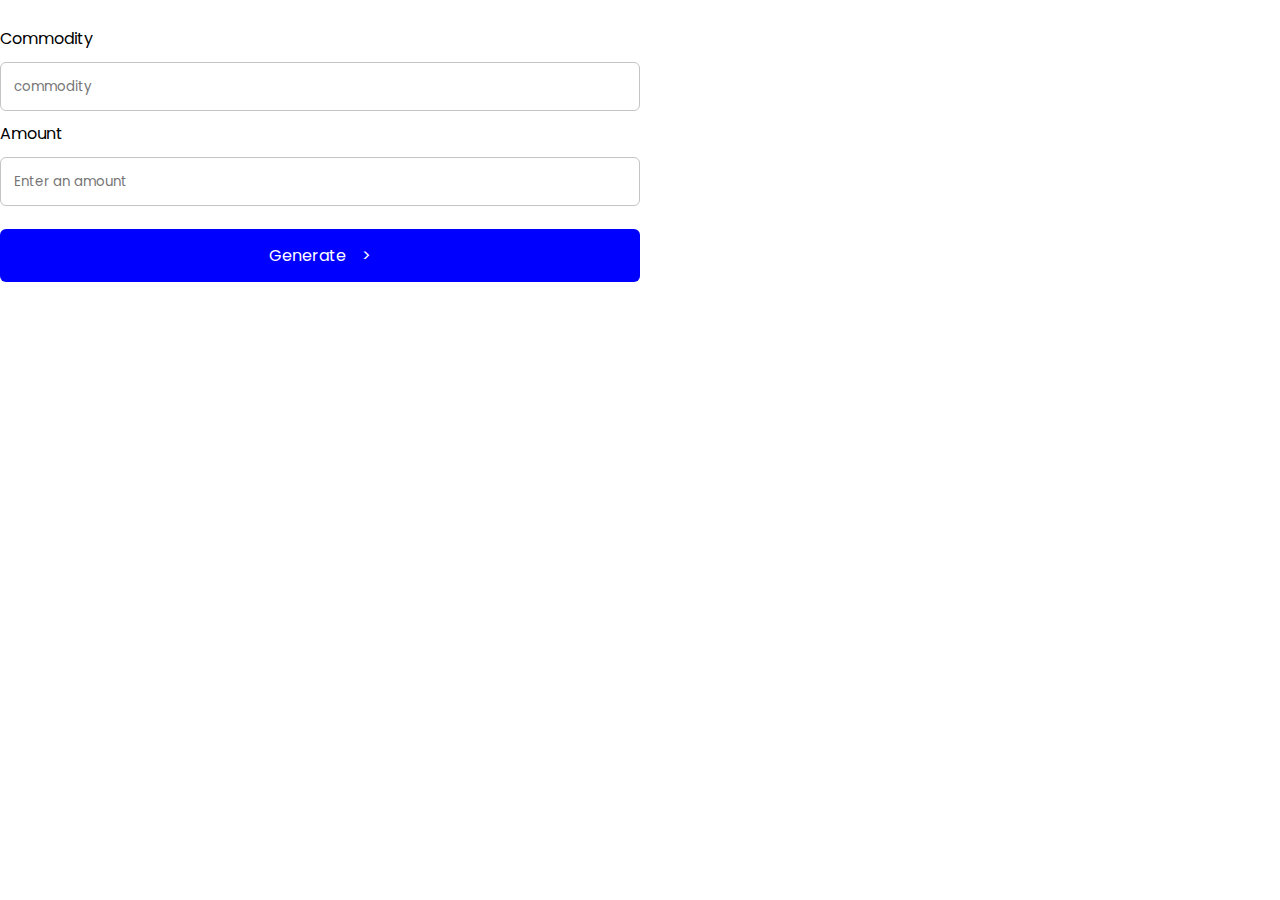
<file: frontend/generate.html>
<!DOCTYPE html>
<html lang="en">
<head>
    <meta charset="UTF-8">
    <meta name="viewport" content="width=device-width, initial-scale=1.0">
    <link rel="stylesheet" href="css/style.css">
    <title>Dashboard | Generate </title>
</head>
<body>
    
    <div class="form">
        <form action="" method="post">
            <div class="input">
                <label for="commodity">Commodity</label>
                <input
                    type="text"
                    placeholder="commodity"
                    name="commodity"
                />
            </div>

            <div class="input">
                <label for="amount">Amount</label>
                <input
                    type="text"
                    placeholder="Enter an amount"
                    name="amount"
                />
            </div>

            <div class="input button">
                <button type="submit" class="primary-button">Generate</button>
            </div>
        </form>
    </div>
</body>
</html>
</file>
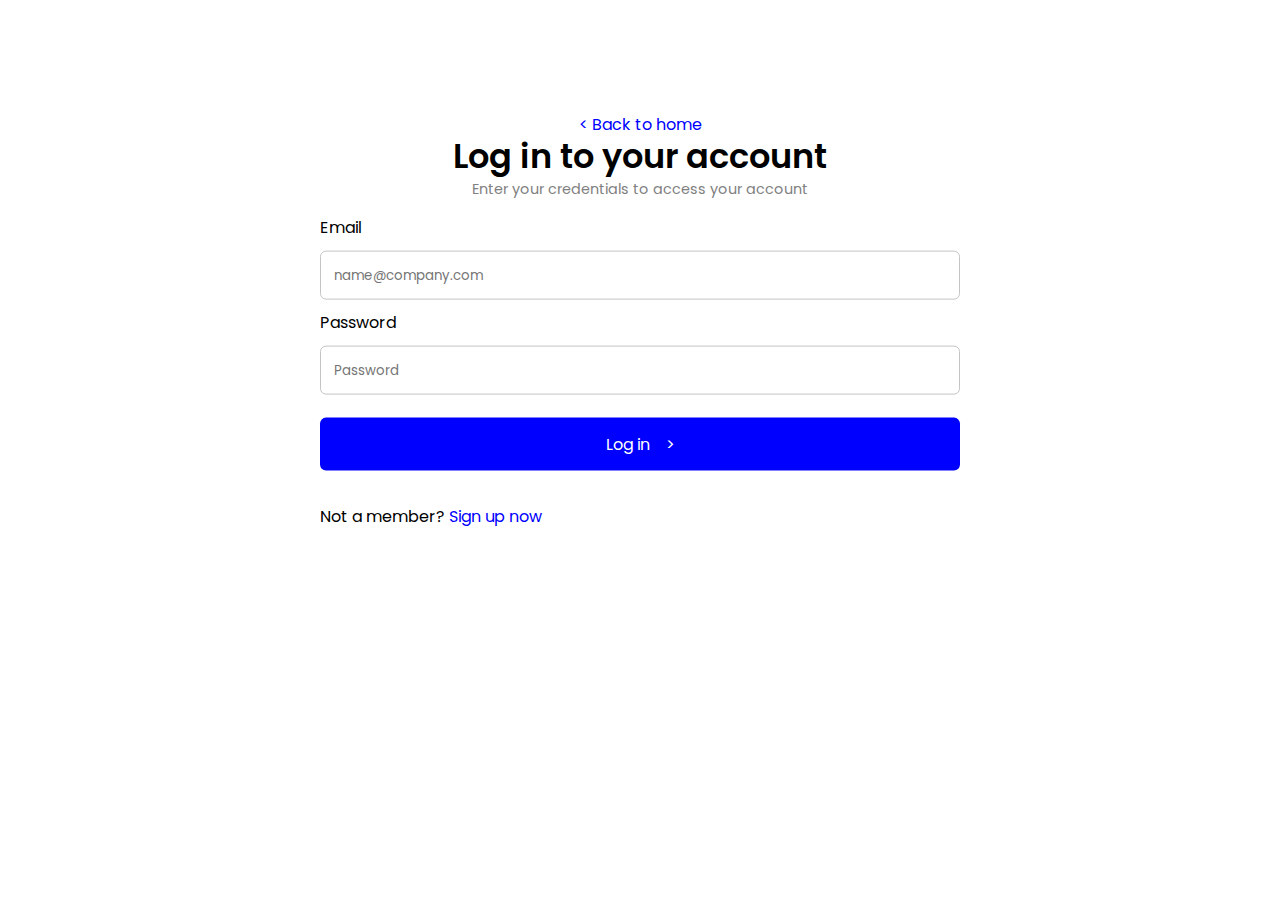
<file: frontend/signin.html>
<!DOCTYPE html>
<html lang="en">
    <head>
        <meta charset="UTF-8" />
        <meta name="viewport" content="width=device-width, initial-scale=1.0" />
        <link rel="stylesheet" href="css/style.css" />
        <title>Document</title>
    </head>
    <body>
        <div class="sign login">
            <div class="form">
                <div class="form-header">
                    <a class="link" href="/index.html"> < Back to home</a>
                    <div class="form-header-text">Log in to your account</div>
                    <div class="form-header-subtext">Enter your credentials to access your account</div>
                </div>
                <form action="" method="post">
                    <div class="input">
                        <label for="email">Email</label>
                        <input
                            type="email"
                            placeholder="name@company.com"
                            name="email"
                        />
                    </div>

                    <div class="input">
                        <label for="password">Password</label>
                        <input
                            type="password"
                            placeholder="Password"
                            name="password"
                        />
                    </div>

                    <div class="input button">
                        <button type="submit" class="primary-button">Log in</button>
                    </div>
                </form>
                <div class="not-a-member">
                    <p>Not a member? <a class="link" href="/signup.html">Sign up now</a></p>
                </div>
            </div>
        </div>
    </body>
</html>
</file>
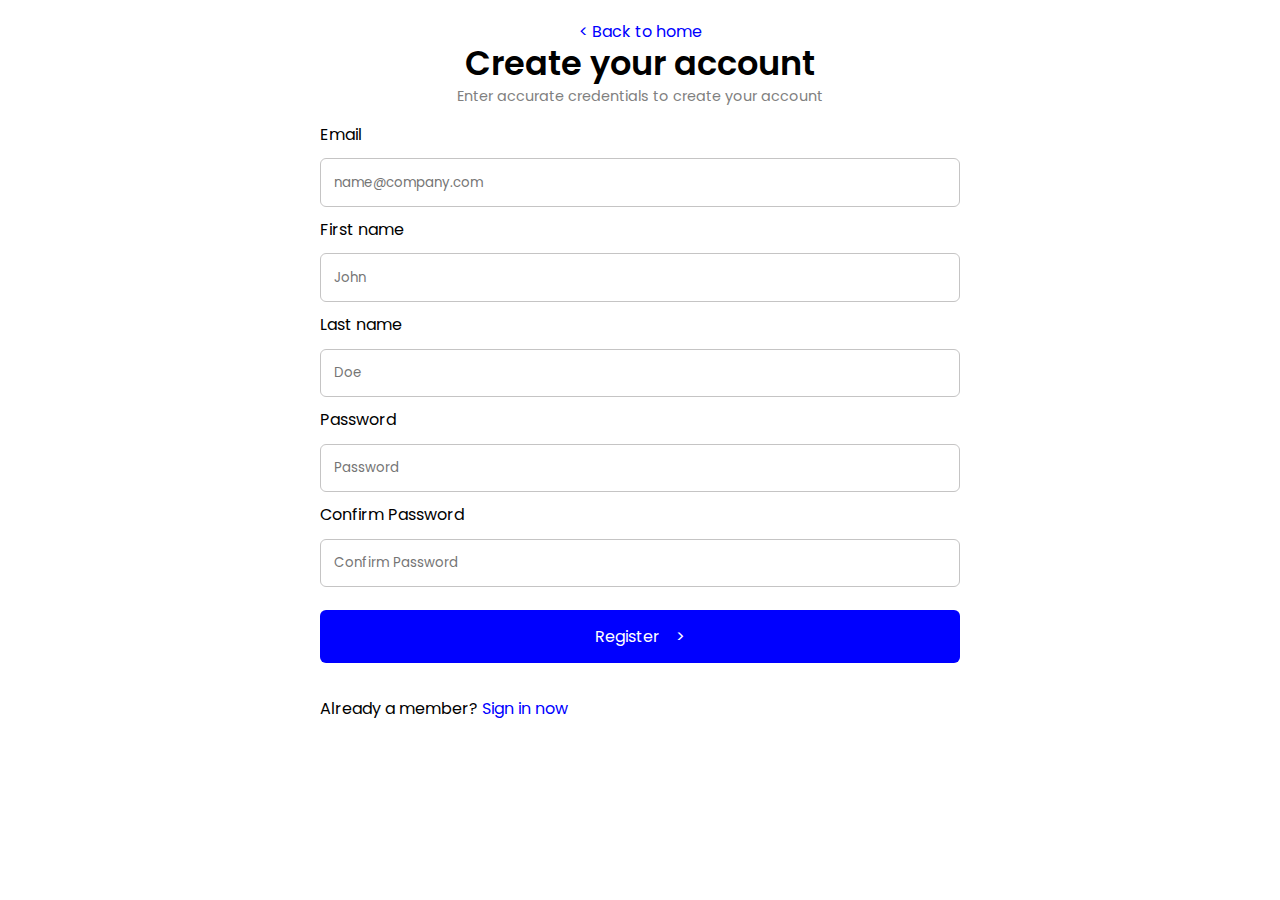
<file: frontend/signup.html>
<!DOCTYPE html>
<html lang="en">
    <head>
        <meta charset="UTF-8" />
        <meta name="viewport" content="width=device-width, initial-scale=1.0" />
        <link rel="stylesheet" href="css/style.css" />
        <title>Document</title>
    </head>
    <body>
        <div class="sign">
            <div class="form">
                <div class="form-header">
                    <a class="link" href="/index.html"> < Back to home</a>
                    <div class="form-header-text">Create your account</div>
                    <div class="form-header-subtext">Enter accurate credentials to create your account</div>
                </div>
                <form action="/index.html" method="get">
                    <div class="input">
                        <label for="email">Email</label>
                        <input
                            type="email"
                            placeholder="name@company.com"
                            name="email"
                            required
                        />
                    </div>

                    <div class="input">
                        <label for="fname">First name</label>
                        <input
                            type="text"
                            placeholder="John"
                            name="fname"
                            required
                        />
                    </div>

                    <div class="input">
                        <label for="lname">Last name</label>
                        <input
                            type="text"
                            placeholder="Doe"
                            name="lname"
                            required
                        />
                    </div>

                    <div class="input">
                        <label for="password">Password</label>
                        <input
                            type="text"
                            placeholder="Password"
                            name="password"
                            required
                        />
                    </div>

                    <div class="input">
                        <label for="confirmPassword">Confirm Password</label>
                        <input
                            type="text"
                            placeholder="Confirm Password"
                            name="confirmPassword"
                            required
                        />
                    </div>

                    <div class="input button">
                        <button type="submit" class="primary-button">Register</button>
                    </div>
                </form>
                <div class="not-a-member">
                    <p>Already a member? <a class='link' href="/signin.html">Sign in now</a></p>
                </div>
            </div>
           
        </div>
    </body>
</html>
</file>
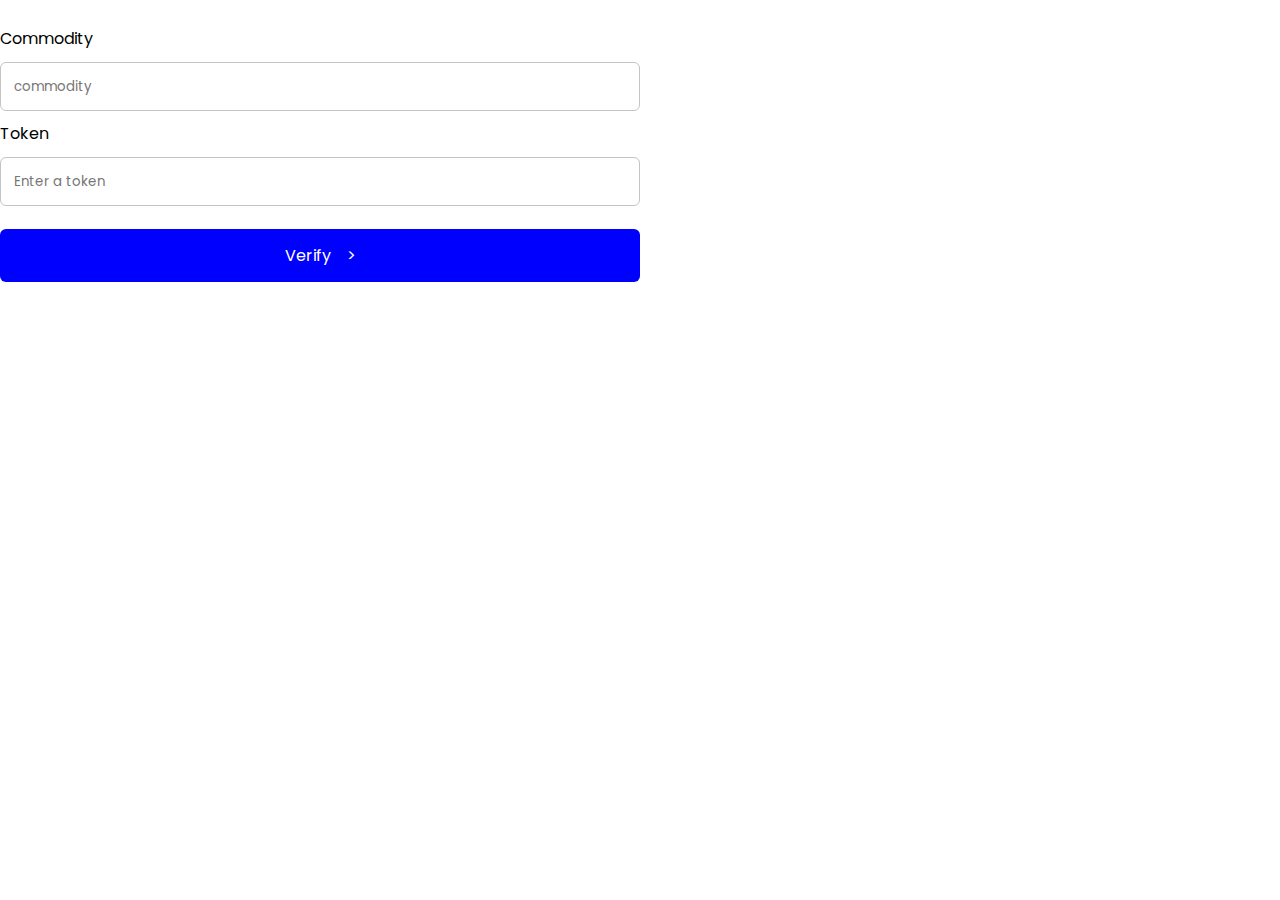
<file: frontend/verify.html>
<!DOCTYPE html>
<html lang="en">
<head>
    <meta charset="UTF-8">
    <meta name="viewport" content="width=device-width, initial-scale=1.0">
    <link rel="stylesheet" href="css/style.css">
    <title>Document</title>
</head>
<body>
    <div class="form">
        <form action="" method="post">
            <div class="input">
                <label for="commodity">Commodity</label>
                <input
                    type="text"
                    placeholder="commodity"
                    name="commodity"
                />
            </div>
    
            <div class="input">
                <label for="token">Token</label>
                <input
                    type="text"
                    placeholder="Enter a token"
                    name="token"
                />
            </div>
    
            <div class="input button">
                <button type="submit" class="primary-button">Verify</button>
            </div>
        </form>
    </div>
</body>
</html>
</file>
<file: frontend/css/style.css>
@import url('https://fonts.googleapis.com/css2?family=Poppins:wght@300;400;500;600;700;800&family=Source+Sans+3:wght@400;600;700&display=swap');

:root {
    --primary-color: blue;
    --secondary-color: purple;
    --subtitle: grey;
    --primary-text-color: rgb(56, 56, 56);
}

* {
    padding: 0;
    margin: 0;
    outline: none;
    border: 0;
    box-sizing: border-box;
    font-family: 'Poppins', sans-serif;
}

.container {
    margin: 0em auto;
    padding: 1.75em 6em;
    max-width: 2080px;
    
    
}

.section {
    margin: .75em 0;
}

.link {
    color: var(--primary-color);
    /* text-decoration: underline; */
}
nav {
    display: flex;
    justify-content: space-between;
    align-items: center;
    color: black;
    font-size: 1em;
    padding-top: .8em;
}

li, a {
    list-style-type: none;
    text-decoration: none;
    color: black;
}

.logo > a {
    text-transform: lowercase;
    color: var(--secondary-color);
    gap: 10px;
    font-weight: 700;
    font-size: 2em;
}

.logo > a > span {
    color: var(--primary-color);
    /* font-weight: 400; */
}

.primary-button {
    background:var(--primary-color) ;
    color: white;
    padding: 0.9em 3em;
    border-radius: 6px;
    font-size: 1em;
    text-align: center;
}

.primary-button::after {
    content: ">";
    padding-left: 1em;
}

.secondary-button {
    border: 1.5px solid var(--secondary-color);
    padding: 0.7em;
    border-radius: 6px;
    color: var(--secondary-color);
}

.secondary-button:hover {
    color: white;
    background-color: var(--secondary-color);
}


.header {
    display: grid;
    grid-template-columns: 1fr 1fr;
    margin: 3em 0;
    
}

.hero-buttons {
    margin: 2.5em 0;
}

.header-main-text {
    font-size: 3.5em;
    font-weight: 600;
    padding-top: 1em;
}

.header-subtitle {
    color: var(--subtitle);
}

.right > img {
    height: 500px;
    width: 500px;
    position: relative;

}

.sign {
    display: grid;
     /* grid-template-columns: auto auto;  */
}

.back-to-home::before {
    content: '<';
}


.login {
    position: relative;
    top: 50%;
    transform: translate(0, 20%);
}

.form {
    margin: 1em auto;
    line-height: 2.9em;
}

.input {
    display: flex;
    flex-direction: column;
    width: 40em;
}

input {
    border: .6px solid rgb(197, 196, 196);
    padding: 1em ;
    border-radius: 6px;
}
/* ========= SIGN UP ======= */

.form-header {
    line-height: 2em;
    text-align: center;
}

.form-header-text {
    font-size: 2.1em;
    font-weight: 600;
}

.form-header-subtext {
    color: var(--subtitle);
    font-size: .9em;   
}

.button {
    margin: 1.4em 0;
}

/* ===== DASHBOARD ===== */
.dashboard_container {
    margin: auto;
    max-width: 100wh;
    padding: 0 2em;
    /* background-color: grey; */
    backdrop-filter: blur(30%);
    height: 100vh;
    /* color: white; */
}

.dashboard {
    display: grid;
    grid-template-columns: 1fr 9fr;
}

.profile{
    background-color: blue;
    width: 100px;
    height: 100px;
    align-self: center;
    border-radius: 50%;
    margin: 20px;
}
.menu {
    font-size: 1.1em;
    display: flex;
    flex-direction: column;
    gap: 3em;
    /* background-color: #c14ec5; */
    /* color: white; */
    /* border-right: .5px solid grey; */
    align-items: center;
    
    /* top: 40%; */
}

.menu-items {
    display: flex;
    flex-direction: column;
    gap: 0.8em;
}

.menu-item {
    display: flex;
    gap: 1em;
    align-items: center;
    color: var(--primary-text-color)

}

.menu-item:hover {
    color: blue;
    
}

.menu-item > i {
    /* color: purple; */
    font-size: .8em;
}

.logout {
    margin: 60px 0;
    
}

.main {
    /* background-color: rgba(255, 0, 0, 0.432); */
    border-radius: 20px;
    border: 1px solid rgba(128, 128, 128, 0.452);
    padding: 1.5em;
    margin: 2em;
}


.main_card {
    display: grid;
    grid-template-columns: 1fr 1fr;
    
}

.main_card-left {
    display: flex;
    flex-direction: column;
    gap: 0.8em;
}

.greeting {
    font-size: 1.5em;
    font-weight: 600;
    color: var(--primary-text-color);
    margin: 1em 0;
}

.current-balance {
    border: 1px solid rgb(206, 206, 206);
    border-radius: 20px;
    padding: 3em 1em;
}

.current-balance > h1 {
    font-size: 1.2em;
    color: var(--primary-text-color);
    font-weight: 600;
}

.amount {
    font-size: 2.5em;
    color: var(--primary-text-color);
}

.main_card-right {
    display: flex;
    justify-content: center;
    gap: 1em;
}

.card-button {
    padding: 3em;
    background-color: var(--primary-color);
    align-self: center;
    color: white;
    border-radius: 8px;
}
</file>
